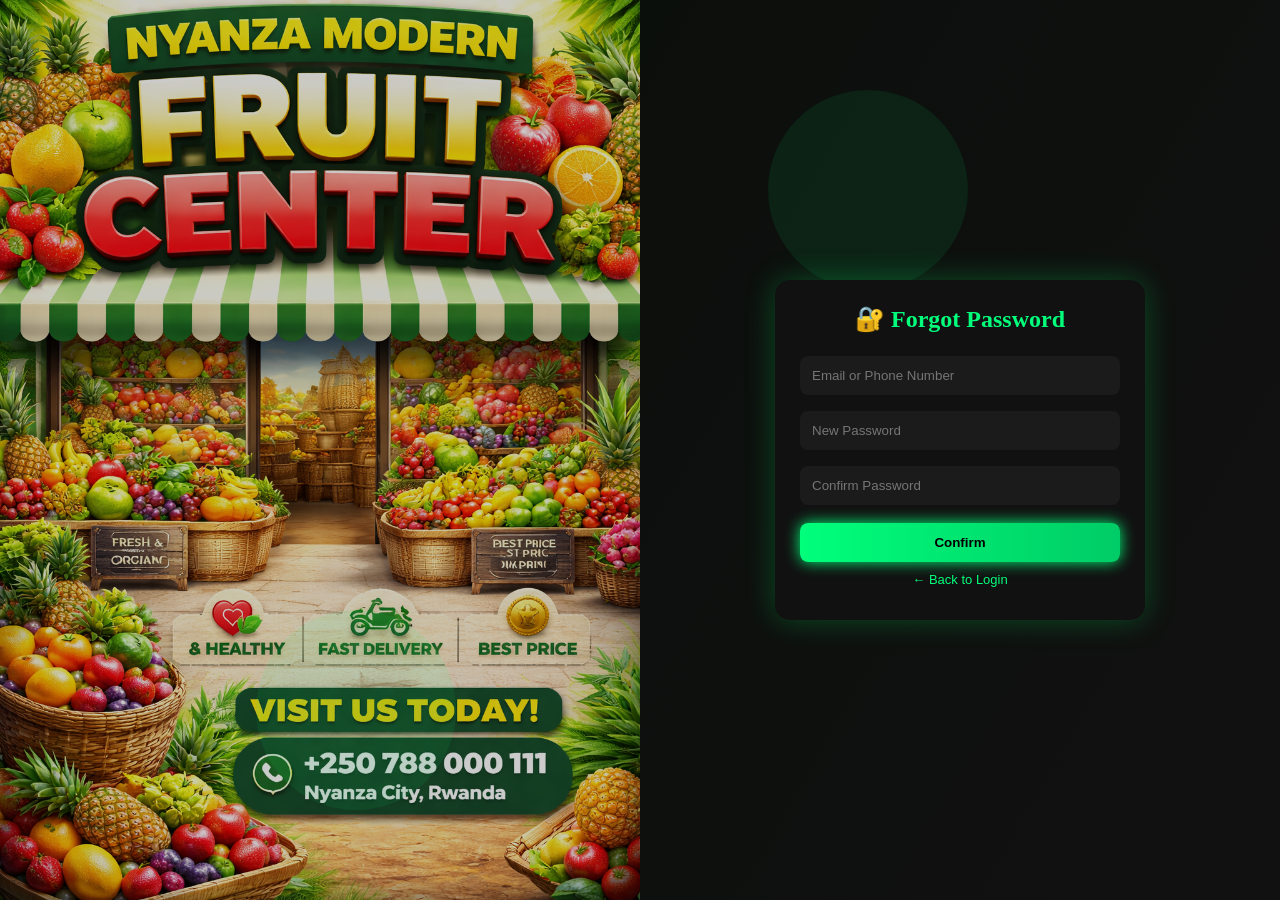
<file: forgot.html>
<!DOCTYPE html>
<html lang="en">
<head>
<meta charset="UTF-8">
<meta name="viewport" content="width=device-width, initial-scale=1.0">
<title>Forgot Password - Nyanza Fruit</title>

<style>

/* RESET */
*{
margin:0;
padding:0;
box-sizing:border-box;
font-family:Arial;
}

body{
height:100vh;
display:flex;
overflow:hidden;
background:#0b0f0c;
}

/* LEFT IMAGE */
.left{
flex:1;
background:url("hr.png");
background-size:cover;
background-position:center;
animation:zoom 10s infinite alternate;
filter:brightness(0.8);
}

@keyframes zoom{
from{transform:scale(1);}
to{transform:scale(1.1);}
}

/* RIGHT AREA */
.right{
flex:1;
display:flex;
justify-content:center;
align-items:center;
background:linear-gradient(120deg,#0b0f0c,#111);
}

/* FLOATING SHAPES */
.right::before,
.right::after{
content:"";
position:absolute;
width:200px;
height:200px;
background:rgba(0,255,120,0.08);
border-radius:50%;
animation:float 8s infinite ease-in-out;
}

.right::before{
top:10%;
left:60%;
}

.right::after{
bottom:10%;
left:20%;
animation-delay:2s;
}

@keyframes float{
0%{transform:translateY(0);}
50%{transform:translateY(-40px);}
100%{transform:translateY(0);}
}

/* BOX */
.box{
width:370px;
background:#111;
padding:25px;
border-radius:15px;
box-shadow:0 0 30px rgba(0,255,100,0.25);
animation:slideIn 1s ease;
position:relative;
z-index:2;
}

@keyframes slideIn{
from{opacity:0; transform:translateY(60px) scale(0.9);}
to{opacity:1; transform:translateY(0) scale(1);}
}

h2{
text-align:center;
color:#00ff7b;
margin-bottom:15px;
font-family:cursive;
animation:glow 2s infinite alternate;
}

@keyframes glow{
from{text-shadow:0 0 5px #00ff7b;}
to{text-shadow:0 0 20px #00ff7b;}
}

/* INPUTS */
input{
width:100%;
padding:12px;
margin:8px 0;
border:none;
border-radius:8px;
outline:none;
background:#1b1b1b;
color:white;
transition:0.3s;
}

input:focus{
box-shadow:0 0 12px #00ff7b;
transform:scale(1.02);
}

/* BUTTON */
button{
width:100%;
padding:12px;
margin-top:10px;
border:none;
border-radius:8px;
background:linear-gradient(90deg,#00ff7b,#00cc66);
font-weight:bold;
cursor:pointer;
transition:0.3s;
box-shadow:0 0 15px #00ff7b;
}

button:hover{
transform:scale(1.05);
box-shadow:0 0 25px #00ff7b;
}

/* BACK LINK */
a{
display:block;
text-align:center;
margin-top:10px;
color:#00ff7b;
font-size:13px;
cursor:pointer;
text-decoration:none;
}

a:hover{
text-decoration:underline;
}

/* ERROR */
#error{
color:red;
font-size:13px;
margin-top:8px;
text-align:center;
animation:shake 0.3s;
}

@keyframes shake{
0%{transform:translateX(0);}
25%{transform:translateX(-5px);}
50%{transform:translateX(5px);}
75%{transform:translateX(-5px);}
100%{transform:translateX(0);}
}

/* RESPONSIVE */
@media(max-width:800px){
body{
flex-direction:column;
}
.left{
height:35vh;
}
.right{
height:65vh;
}
.box{
width:90%;
}
}

</style>
</head>

<body>

<!-- LEFT IMAGE -->
<div class="left"></div>

<!-- RIGHT FORM -->
<div class="right">

<div class="box">

<h2>🔐 Forgot Password</h2>

<input type="text" id="contact" placeholder="Email or Phone Number">
<input type="password" id="newpass" placeholder="New Password">
<input type="password" id="confirm" placeholder="Confirm Password">

<button onclick="resetPassword()">Confirm</button>

<a onclick="backLogin()">← Back to Login</a>

<div id="error"></div>

</div>

</div>

<script>

function resetPassword(){

let contact = document.getElementById("contact").value;
let newpass = document.getElementById("newpass").value;
let confirm = document.getElementById("confirm").value;
let error = document.getElementById("error");

if(contact=="" || newpass=="" || confirm==""){
error.innerText = "Please fill all fields!";
return;
}

if(newpass.length < 4){
error.innerText = "Password too short!";
return;
}

if(newpass !== confirm){
error.innerText = "Passwords do not match!";
return;
}

localStorage.setItem("password", newpass);


document.body.style.opacity = "0.5";

setTimeout(()=>{
alert("Password reset successfully ✅");
window.location.href = "index.html";
},1000);

}

function backLogin(){
window.location.href = "gate.html";
}

</script>

</body>
</html>
</file>
